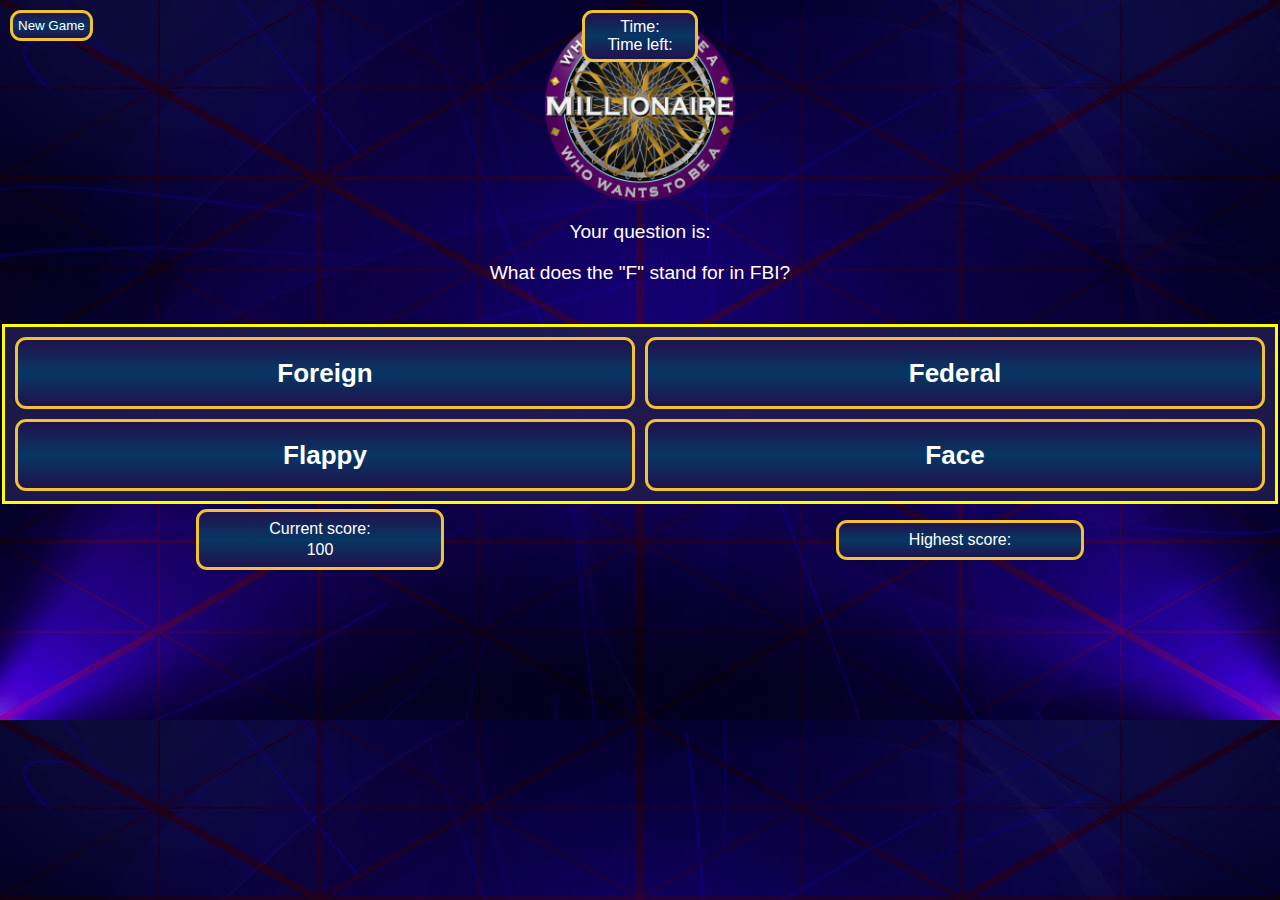
<file: index.html>
<!DOCTYPE html>
<html lang="en">
  <head>
    <meta charset="UTF-8" />
    <meta http-equiv="X-UA-Compatible" content="IE=edge" />
    <meta name="viewport" content="width=device-width, initial-scale=1.0" />
    <title>Milionaire</title>
    <link rel="stylesheet" href="/milioner.css" />
    <link rel="icon" href="/milionaireIcon.ico">
  </head>
  <body>
    <div class="timer-wrapper">
      Time:
      <div id="timer"></div>
      Time left:
      <div id="ansTimer"></div>
    </div>
    <button id="newgame">New Game</button>
    <div class="head">
      <img src="/img/logo.png" alt="Who wants to be a Milionaire" />
    </div>
    <div class="text">
      <p>Your question is:</p>
      <div class="question"></div>
    </div>
    <div class="cont">
      <div class="container">
        <button class="answer answer1"></button>
        <button class="answer answer2"></button>
        <button class="answer answer3"></button>
        <button class="answer answer4"></button>
      </div>
    </div>
    <div class="scores">
      <div class="current">
        <div class="score">Current score:</div>
        <div id="currentScore">46772$</div>
      </div>
      <div class="high">
        <div class="highScore">Highest score:</div>
        <div id="highestScore">1,234,567$</div>
      </div>
    </div>
    <div id="lost-wrapper" class="lost-wrapper">
        <div class="lost">
            <div id="losing"></div>
        </div>
    </div>
    <div id="win-wrapper" class="win-wrapper">
      <div class="win">
        <div id="win"></div>
      </div>
    </div>
    <script src="/milioner.js"></script>
  </body>
</html>
</file>
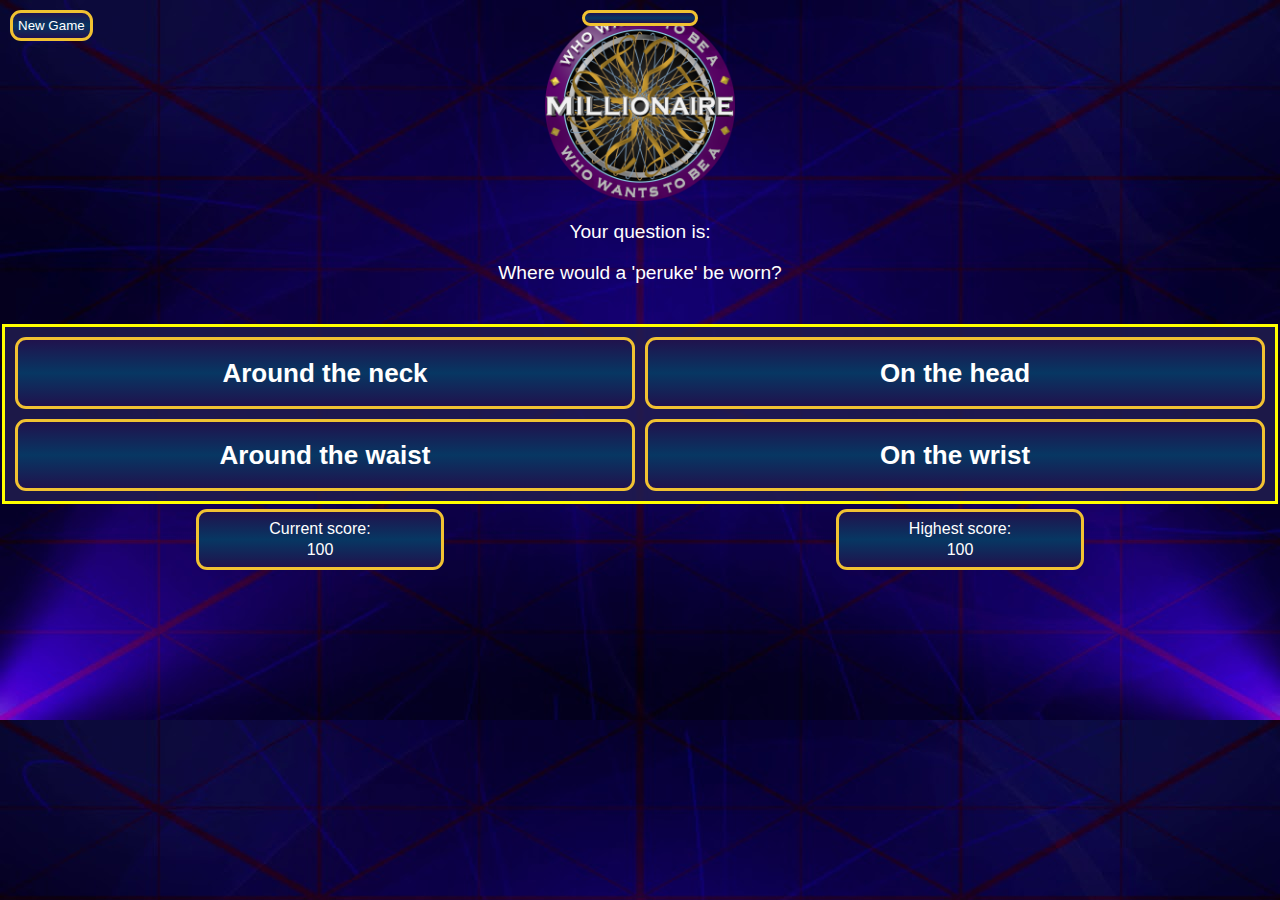
<file: milioner.html>
<!DOCTYPE html>
<html lang="en">
  <head>
    <meta charset="UTF-8" />
    <meta http-equiv="X-UA-Compatible" content="IE=edge" />
    <meta name="viewport" content="width=device-width, initial-scale=1.0" />
    <title>Milionaire</title>
    <link rel="stylesheet" href="/milioner.css" />
  </head>
  <body>
    <div class="timer-wrapper">
      <div id="timer"></div>
      <div id="ansTimer"></div>
    </div>
    <button id="newgame">New Game</button>
    <div class="head">
      <img src="/img/logo.png" alt="Who wants to be a Milionaire" />
    </div>
    <div class="text">
      <p>Your question is:</p>
      <div class="question"></div>
    </div>
    <div class="cont">
      <div class="container">
        <button class="answer answer1"></button>
        <button class="answer answer2"></button>
        <button class="answer answer3"></button>
        <button class="answer answer4"></button>
      </div>
    </div>
    <div class="scores">
      <div class="current">
        <div class="score">Current score:</div>
        <div id="currentScore">46772$</div>
      </div>
      <div class="high">
        <div class="highScore">Highest score:</div>
        <div id="highestScore">1,234,567$</div>
      </div>
    </div>
    <div id="lost-wrapper" class="lost-wrapper">
        <div class="lost">
            <div id="losing"></div>
        </div>
    </div>
    <div id="win-wrapper" class="win-wrapper">
      <div class="win">
        <div id="win"></div>
      </div>
    </div>
    <script src="/milioner.js"></script>
  </body>
</html>
</file>
<file: milioner.css>
@media screen and (max-width: 725px){
    body{
        background-image: url("/img/wallpaper-mobile.jpg");
        background-size: cover;
    }
    
}

body{
    color: white;
    font-family: 'Lucida Sans', 'Lucida Sans Regular', 'Lucida Grande', 'Lucida Sans Unicode', Geneva, Verdana, sans-serif;
    margin: 0;
}
#newgame{
    position: absolute;
    top: 10px;
    left: 10px;
    color: white;
    background:    #073763;
    background:    linear-gradient(#20124d, #073763 50%, #20124d);
    border:        3px solid #f1c232;
    border-radius: 11px;
    padding:       5px 5px;
    color:         #ffffff;
    display:       inline-block;
    font:          "Open Sans", sans-serif;
    text-align:    center;
    z-index: 1;
}
.head{
    display: flex;
    justify-content: center;
    align-items: center;
    margin-top: 10px;
}
.head img{
    width: 30%;
}
.text{
    display: flex;
    justify-content: center;
    align-items: center;
    flex-direction: column;
    font-size: 4vw;
    margin: 40px;
    margin-top: 0px;
}
.cont{
    margin: 2px;
    border: 3px solid yellow;
    background-color: rgba(33, 28, 78, 0.856);
}
.container{
    display: grid;
    grid-template-columns: 1fr;
    grid-template-rows: repeat(4, 1fr);
    gap: 10px;
    margin: 10px;
}
.answer{
    background:    #073763;
    background:    linear-gradient(#20124d, #073763 50%, #20124d);
    border:        3px solid #f1c232;
    border-radius: 11px;
    padding:       20px 45px;
    color:         #ffffff;
    display:       inline-block;
    font:          normal bold 26px/1 "Open Sans", sans-serif;
    text-align:    center;
}
.scores{
    display: flex;
    justify-content: space-around;
    align-items: center;
}
.scores div{
    margin: 3px;
}
.current{
    background:    #073763;
    background:    linear-gradient(#20124d, #073763 50%, #20124d);
    border:        3px solid #f1c232;
    border-radius: 11px;
    padding:       5px 25px;
    color:         #ffffff;
    display:       inline-block;
    font:          "Open Sans", sans-serif;
    text-align:    center;
    width: 35%;
}
.high{
    background:    #073763;
    background:    linear-gradient(#20124d, #073763 50%, #20124d);
    border:        3px solid #f1c232;
    border-radius: 11px;
    padding:       5px 25px;
    color:         #ffffff;
    display:       inline-block;
    font:          "Open Sans", sans-serif;
    text-align:    center;
    width: 35%;
}
.lost-wrapper{
    display: none;
}
.lost{
    position: absolute;
    top: 0;
    left: 0;
    width: 100vw;
    height: 100vh;
    background-color: rgba(0, 0, 0, 0.466);
    display: flex;
    justify-content: center;
    align-items: center;
}
#losing{
    width: 70%;
    height: 50%;
    display: flex;
    justify-content: center;
    align-items: center;
    background-color: #1c12a5;
    border: 2px solid yellow;
    border-radius:5%;
}
.rightAnswer{
    border: 4px solid green;
    color: green;
}
.wrongAnswer{
    border: 4px solid red;
    color: red;
}
.win-wrapper{
    display: none;
}
.win{
    position: absolute;
    top: 0;
    left: 0;
    width: 100vw;
    height: 100vh;
    background-color: rgba(0, 0, 0, 0.466);
    display: flex;
    justify-content: center;
    align-items: center;
}
#win{
    width: 70%;
    height: 50%;
    display: flex;
    justify-content: center;
    align-items: center;
    background-color: #1c12a5;
    border: 2px solid yellow;
    border-radius:5%;
}
.timer-wrapper{
    position: absolute;
    top: 10px;
    left: 0; 
    right: 0; 
    margin-left: auto; 
    margin-right: auto; 
    width: 100px;
    color: white;
    background:    #073763;
    background:    linear-gradient(#20124d, #073763 50%, #20124d);
    border:        3px solid #f1c232;
    border-radius: 11px;
    padding:       5px 5px;
    color:         #ffffff;
    display:       inline-block;
    font:          "Open Sans", sans-serif;
    text-align:    center;
}
@media screen and (min-width: 725px) {
    body{
        background-image: url(/img/wallpaper.jpg);
        background-size: cover;
    }
    .head img {
        width: 15vw;
    }
    .text{
        font-size: 1.5vw;
    }
    .container{
        grid-template-columns: 1fr 1fr;
        grid-template-rows: 1fr 1fr;
    }
    .current{
        width: 15%;
    }
    .high{
        width: 15%;
    }
}
</file>
